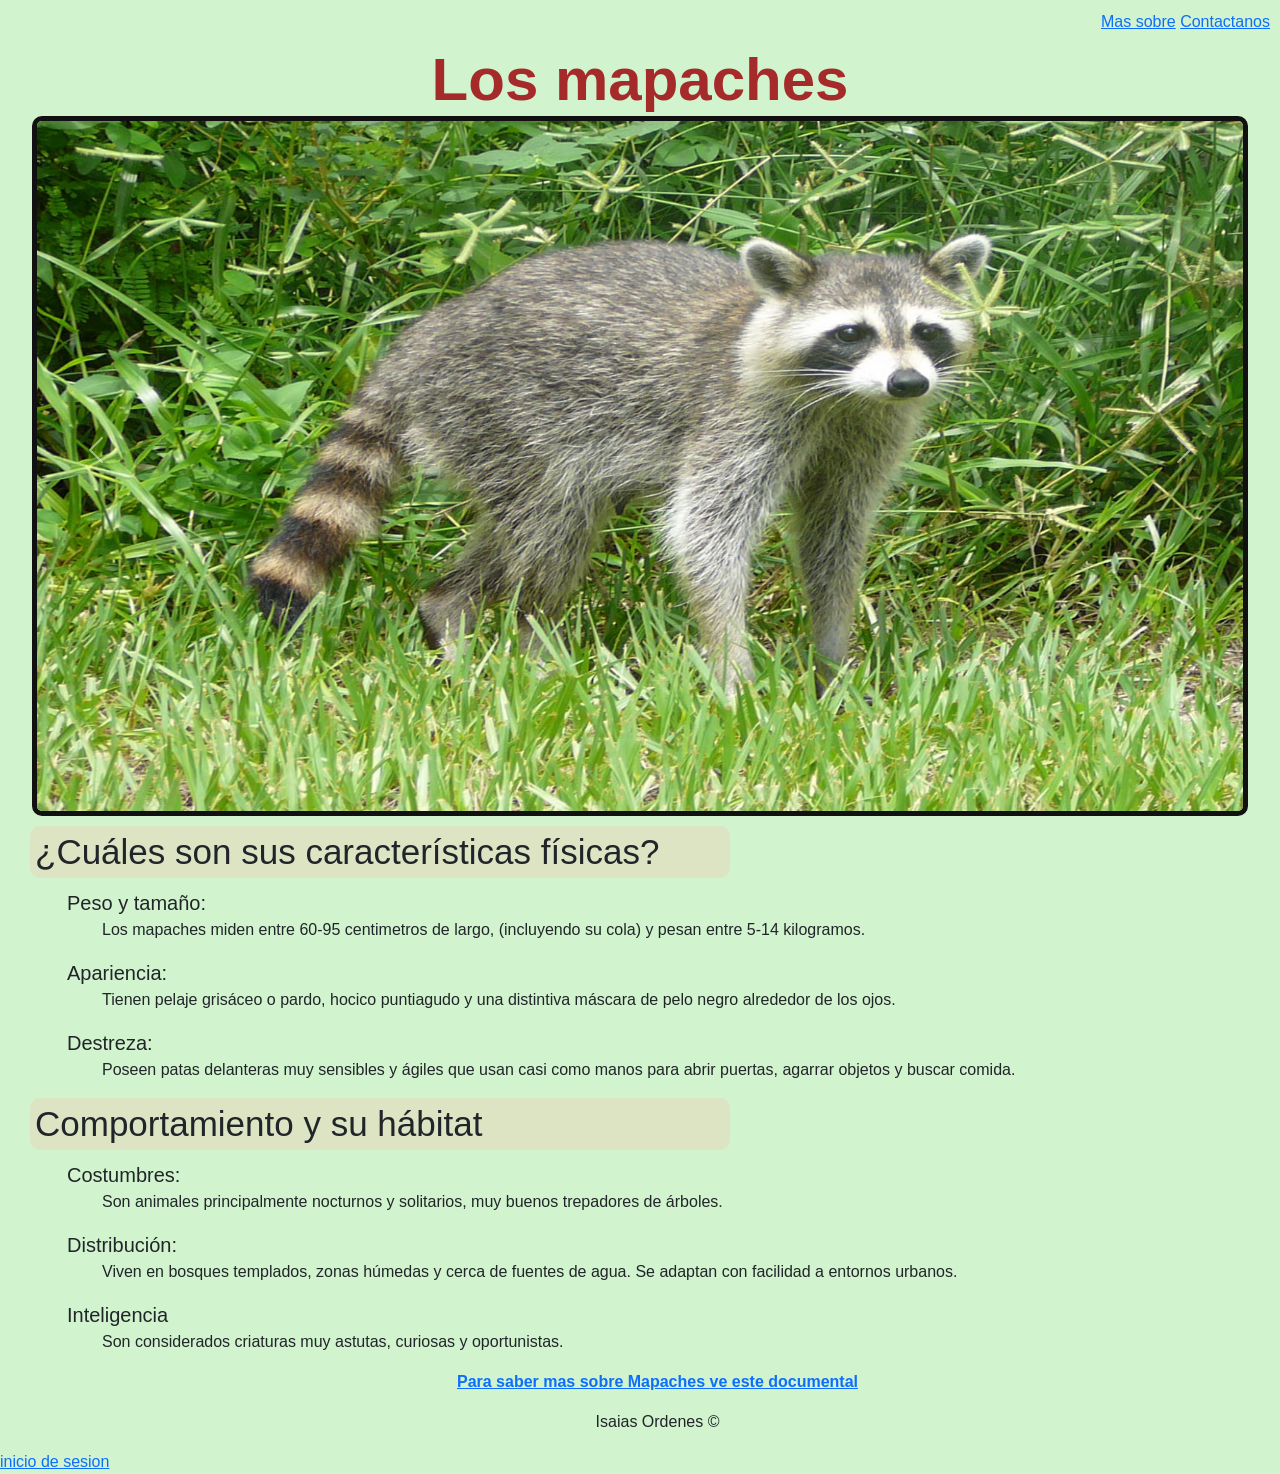
<file: index.html>
<!DOCTYPE html>
<html lang="es">
<head>
    <meta charset="UTF-8">
    <meta name="viewport" content="width=device-width, initial-scale=1.0">
    <title>Los mapaches</title>
    <link rel="icon" href="img/icon.jpg">
    <link rel="stylesheet" href="css/style.css">

    <link href="https://cdn.jsdelivr.net/npm/bootstrap@5.3.8/dist/css/bootstrap.min.css" rel="stylesheet" integrity="sha384-sRIl4kxILFvY47J16cr9ZwB07vP4J8+LH7qKQnuqkuIAvNWLzeN8tE5YBujZqJLB" crossorigin="anonymous">

</head>
<body class="body-index">

<header>
  <div class="barra-nav">
      <a href="html/mas_sobre.html">Mas sobre</a>
      <a href="html/contactos.html">Contactanos</a>
  </div>
    <h1 class="titulo">
      Los mapaches
    </h1>
</header>  
<!-- Carrusel-->

<div id="mapacheC" class="carousel slide">
  <div class="carousel-inner">
    <div class="carousel-item active" >
      <img src="img/mapache.jpg" alt="Mapache"
          class="img">
    </div>
    <div class="carousel-item">
      <img src="img/mapache1.avif" alt="Mapache1"
          class="img">
    </div>
    <div class="carousel-item">
      <img src="img/mapache2.jpg" alt="Mapache2" 
          class="img">
      </div>
    </div>
  </div>


<div class="boton">
  <button class="carousel-control-prev" type="button" data-bs-target="#mapacheC" data-bs-slide="prev">
    <span class="carousel-control-prev-icon" aria-hidden="true"></span>
    <span class="visually-hidden">Previous</span>
  </button>
  
  <button class="carousel-control-next" type="button" data-bs-target="#mapacheC" data-bs-slide="next">
    <span class="carousel-control-next-icon" aria-hidden="true"></span>
    <span class="visually-hidden">Next</span>
  </button>

</div>

<!-- Fin carrusel -->

<div>
  <nav>
    <h2 class="subtitulo">
      ¿Cuáles son sus características físicas?
    </h2>
    <ul class="titulo-e">
      Peso y tamaño:
      <p>
        Los mapaches miden entre 60-95 centimetros de largo, (incluyendo su cola) y pesan entre 5-14 kilogramos.
      </p>
    </ul>
    <ul class="titulo-e">
      Apariencia:
      <p>
        Tienen pelaje grisáceo o pardo, hocico puntiagudo y una distintiva máscara de pelo negro alrededor de los
        ojos.
      </p>
    </ul>
    <ul class="titulo-e">
      Destreza:
      <p>
        Poseen patas delanteras muy sensibles y ágiles que usan casi como manos para abrir puertas, agarrar objetos y
        buscar comida.
      </p>
    </ul>
  </nav>
  <nav>
    <h2 class="subtitulo">
      Comportamiento y su hábitat
    </h2>
    <ul class="titulo-e">
      Costumbres:
      <p>
        Son animales principalmente nocturnos y solitarios, muy buenos trepadores de árboles.
      </p>
    </ul>
    <ul class="titulo-e">
      Distribución:
      <p>
        Viven en bosques templados, zonas húmedas y cerca de fuentes de agua. Se adaptan con facilidad a entornos
        urbanos.
      </p>
    </ul>
    <ul class="titulo-e">
      Inteligencia
      <p>
        Son considerados criaturas muy astutas, curiosas y oportunistas.
      </p>
    </ul>
  </nav>
</div>

<a href="https://youtu.be/q6YsdENS6ok">
  <p class="link">
    Para saber mas sobre Mapaches ve este documental
  </p>
</a>

    <footer style="text-align: center">
        <p>Isaias Ordenes &copy;</p>
    </footer>

  <a href="html/inicio-sesion.html">inicio de sesion</a>



<script src="https://cdn.jsdelivr.net/npm/bootstrap@5.3.8/dist/js/bootstrap.bundle.min.js" integrity="sha384-FKyoEForCGlyvwx9Hj09JcYn3nv7wiPVlz7YYwJrWVcXK/BmnVDxM+D2scQbITxI" crossorigin="anonymous"></script>
</body>
</html>
</file>
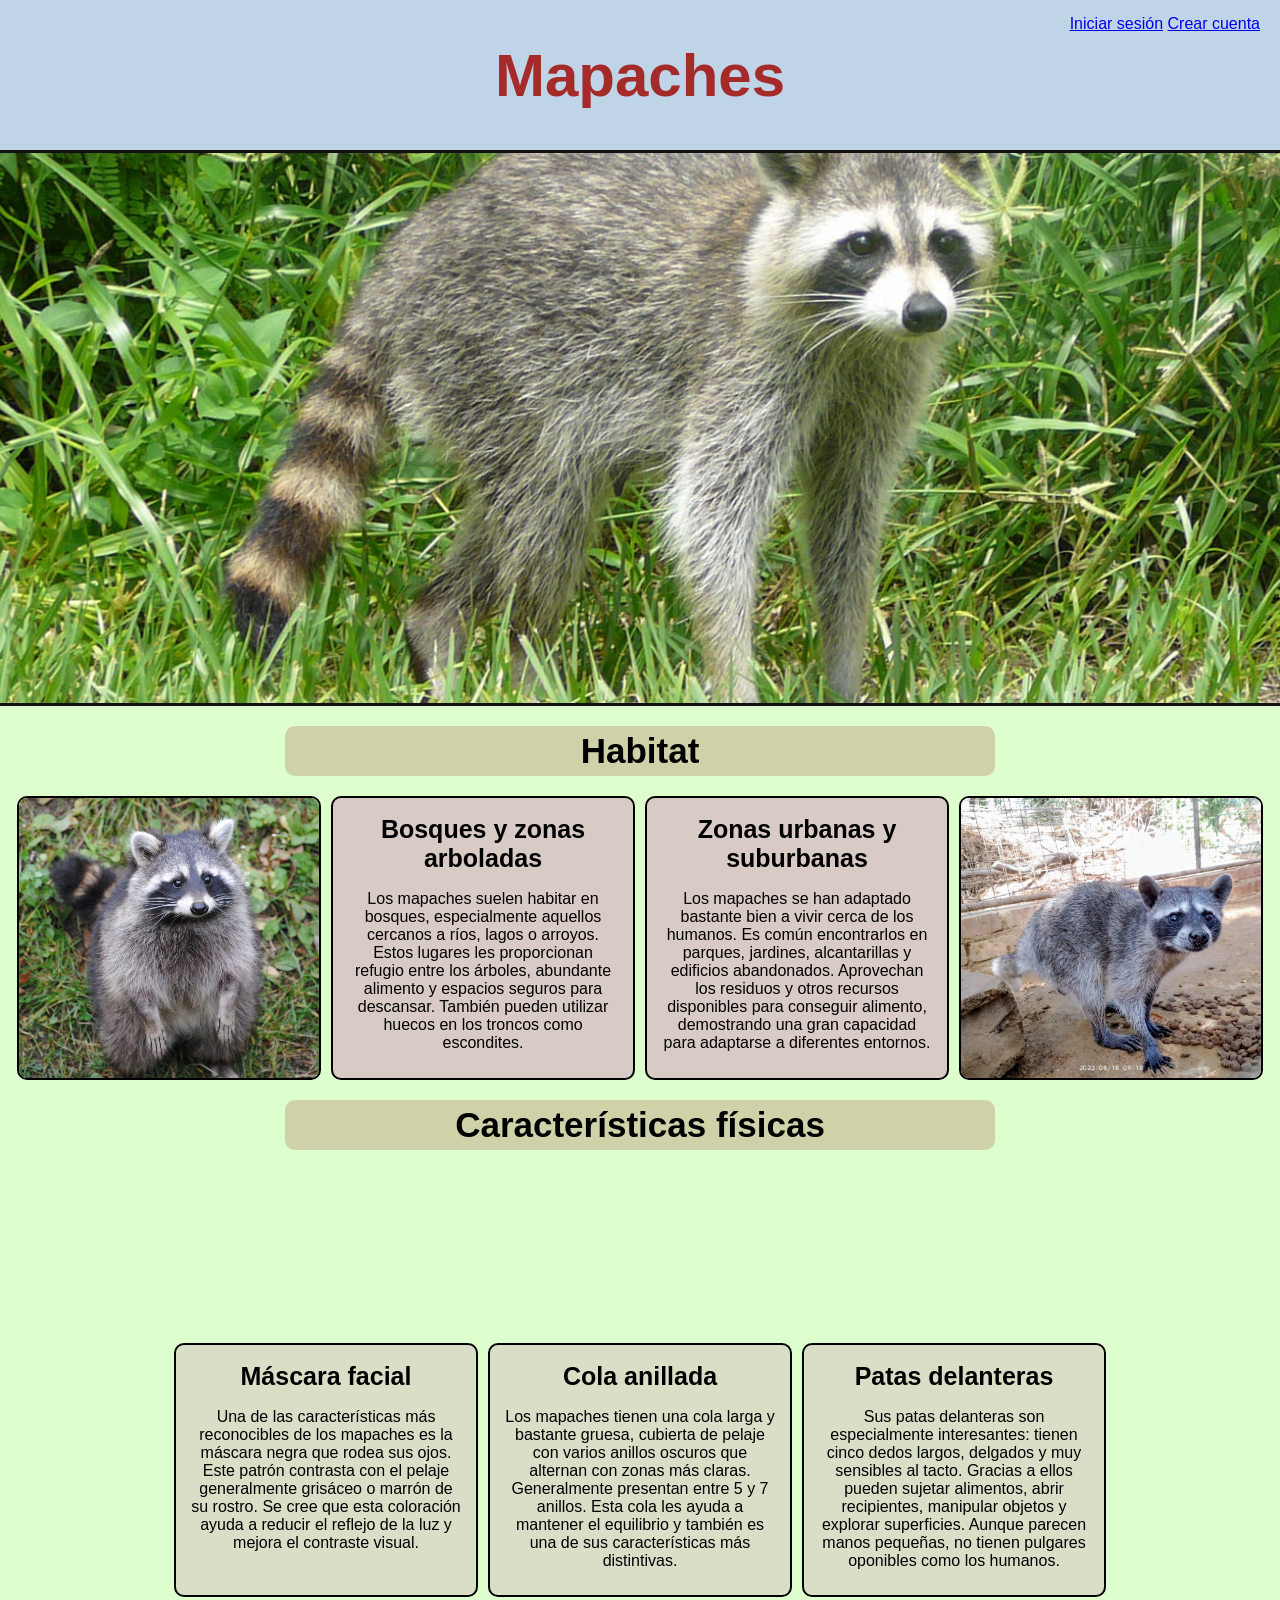
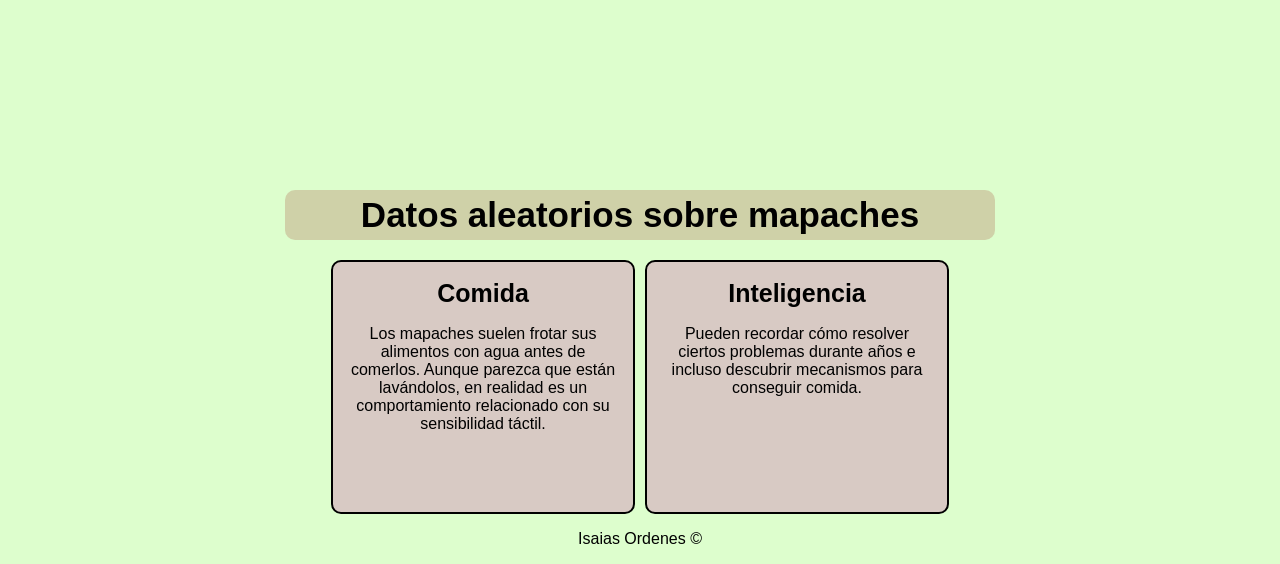
<file: index1.html>
<!DOCTYPE html>
<html lang="es">
<head>
    <!--Meta tags-->
    <meta name="authors" content="Cepillin-debug">
    <meta name="keywords" content="mapaches, mapache, animales">
    <meta name="description" content="Pagina web sobre mapaches">

    <meta charset="UTF-8">
    <meta name="viewport" content="width=device-width, initial-scale=1.0">

    <!--favicon y estilo-->
    <link rel="icon" href="img/icon.jpg">
    <link rel="stylesheet" href="css/index.css">
    <title>Los mapaches</title>
</head>
<body>

    <div class="separador-general">
        <div class="navegacion">
            <a href="html/inicio-sesion.html">Iniciar sesión</a>
            <a href="html/crear-cuenta.html">Crear cuenta</a>
        </div>

        <div class="barra">
            <h1 class="titulo">Mapaches</h1>
        </div>
    </div>


    <div class="carrusel">
    <img class="slide activa" src="img/mapache.jpg" alt="Mapache 1">
    <img class="slide" src="img/mapache1.avif" alt="Mapache 2">
    <img class="slide" src="img/mapache2.jpg" alt="Mapache 3">
    </div>
    <script src="js/carrusel.js"></script>


    <div>
    <h1 class="subtitulo">Habitat</h1>

            <div class="contenedor-h">
                <div class="foto-h">   
                    <img src="img/mapache5.jpg" alt="Mapache 5">
                </div>
            <div class="cartas-h">
            <h1 class="titulo-e">Bosques y zonas arboladas</h1>
            <p class="texto-cartas"> Los mapaches suelen habitar en bosques, especialmente aquellos cercanos a ríos, lagos o arroyos. Estos lugares les proporcionan refugio entre los árboles, abundante alimento y espacios seguros para descansar. También pueden utilizar huecos en los troncos como escondites.</p>
            </div>

            <div class="cartas-h">
            <h1 class="titulo-e">Zonas urbanas y suburbanas</h1>
            <p class="texto-cartas">Los mapaches se han adaptado bastante bien a vivir cerca de los humanos. Es común encontrarlos en parques, jardines, alcantarillas y edificios abandonados. Aprovechan los residuos y otros recursos disponibles para conseguir alimento, demostrando una gran capacidad para adaptarse a diferentes entornos.</p>
            </div>
                <div class="foto-h">   
                    <img src="img/mapache6.jpg" alt="Mapache 5">
                </div>
        </div>

</div>

<div>
    <h1 class="subtitulo">Características físicas</h1>
    <div class="fondo-c">
            <div class="contenedor" style="margin: auto;">
            <div class="cartas-f">
            <h1 class="titulo-e">Máscara facial</h1>
            <p class="texto-cartas"> Una de las características más reconocibles de los mapaches es la máscara negra que rodea sus ojos. Este patrón contrasta con el pelaje generalmente grisáceo o marrón de su rostro. Se cree que esta coloración ayuda a reducir el reflejo de la luz y mejora el contraste visual.</p>

            </div>
            <div class="cartas-f">
            <h1 class="titulo-e">Cola anillada</h1>
            <p class="texto-cartas" >Los mapaches tienen una cola larga y bastante gruesa, cubierta de pelaje con varios anillos oscuros que alternan con zonas más claras. Generalmente presentan entre 5 y 7 anillos. Esta cola les ayuda a mantener el equilibrio y también es una de sus características más distintivas.</p>

            </div>
            <div class="cartas-f">
            <h1 class="titulo-e">Patas delanteras</h1>
            <p class="texto-cartas">Sus patas delanteras son especialmente interesantes: tienen cinco dedos largos, delgados y muy sensibles al tacto. Gracias a ellos pueden sujetar alimentos, abrir recipientes, manipular objetos y explorar superficies. Aunque parecen manos pequeñas, no tienen pulgares oponibles como los humanos.</p>

            </div>
        </div>
    </div>
</div>



    <div>
        <h1 class="subtitulo">Datos aleatorios sobre mapaches</h1>
        <div class="contenedor">
            <div class="cartas">
            <h1 class="titulo-e">Comida</h1>
            <p class="texto-cartas"> Los mapaches suelen frotar sus alimentos con agua antes de comerlos. Aunque parezca que están lavándolos, en realidad es un comportamiento relacionado con su sensibilidad táctil.</p>

            </div>
            <div class="cartas">
            <h1 class="titulo-e">Inteligencia</h1>
            <p class="texto-cartas">Pueden recordar cómo resolver ciertos problemas durante años e incluso descubrir mecanismos para conseguir comida.</p>

            </div>
        </div>
    </div>

        <footer>
            <p>Isaias Ordenes &copy;</p>
        </footer>
</body>
</html>
</file>
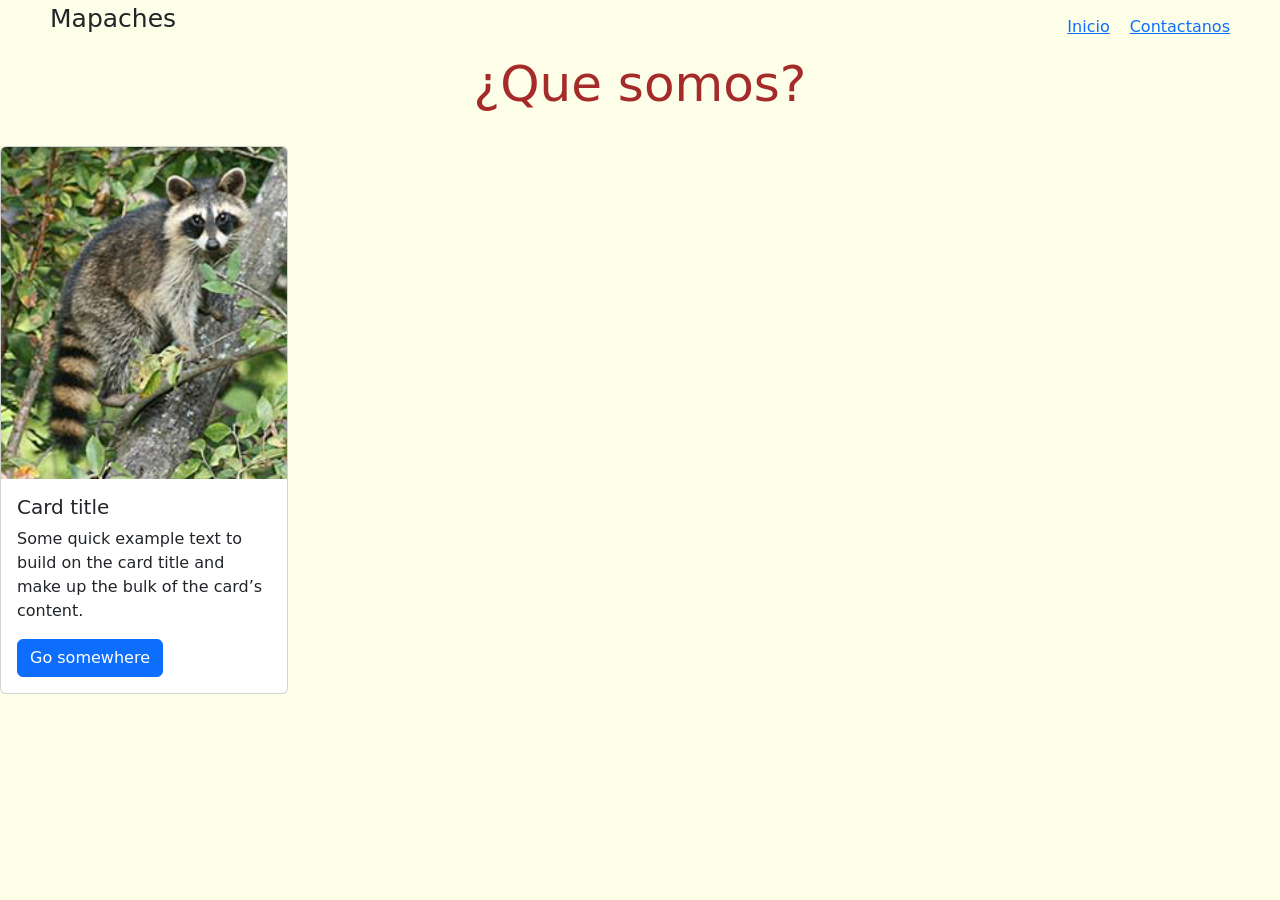
<file: html/acerdade.html>
<!DOCTYPE html>
<html lang="en">
<head>
    <meta charset="UTF-8">
    <meta name="viewport" content="width=device-width, initial-scale=1.0">
    <link rel="icon" href="../img/icon.jpg">
    <title>Sobre nosotros</title>
        <link href="https://cdn.jsdelivr.net/npm/bootstrap@5.3.8/dist/css/bootstrap.min.css" rel="stylesheet" integrity="sha384-sRIl4kxILFvY47J16cr9ZwB07vP4J8+LH7qKQnuqkuIAvNWLzeN8tE5YBujZqJLB" crossorigin="anonymous">
</head>
<body  style="margin: 0;background-color:#FDFEE7";>
   <head>
        <div style="display: flex; justify-content: space-between; align-items: center;">
    
            <p style="padding-left: 50px; font-size: 25px;">
                Mapaches
            </p>
    
            <div style="display: flex; gap: 20px; padding-right: 50px;">
                <a href="../index.html">
                    Inicio
                </a>
    
                <a href="html/contactos.html">
                    Contactanos
                </a>
            </div>
        </div>
    </head>  

    <h1 style="text-align: center; font-size: 50px; color: brown;">
        ¿Que somos?
    </h1>
<br>
<div class="card" style="width: 18rem;">
  <img src="../img/mapache3.jpg" class="card-img-top" alt="...">
  <div class="card-body">
    <h5 class="card-title">Card title</h5>
    <p class="card-text">Some quick example text to build on the card title and make up the bulk of the card’s content.</p>
    <a href="#" class="btn btn-primary">Go somewhere</a>
  </div>
</div>



<script src="https://cdn.jsdelivr.net/npm/bootstrap@5.3.8/dist/js/bootstrap.bundle.min.js" integrity="sha384-FKyoEForCGlyvwx9Hj09JcYn3nv7wiPVlz7YYwJrWVcXK/BmnVDxM+D2scQbITxI" crossorigin="anonymous"></script>
</body>
</html>
</file>
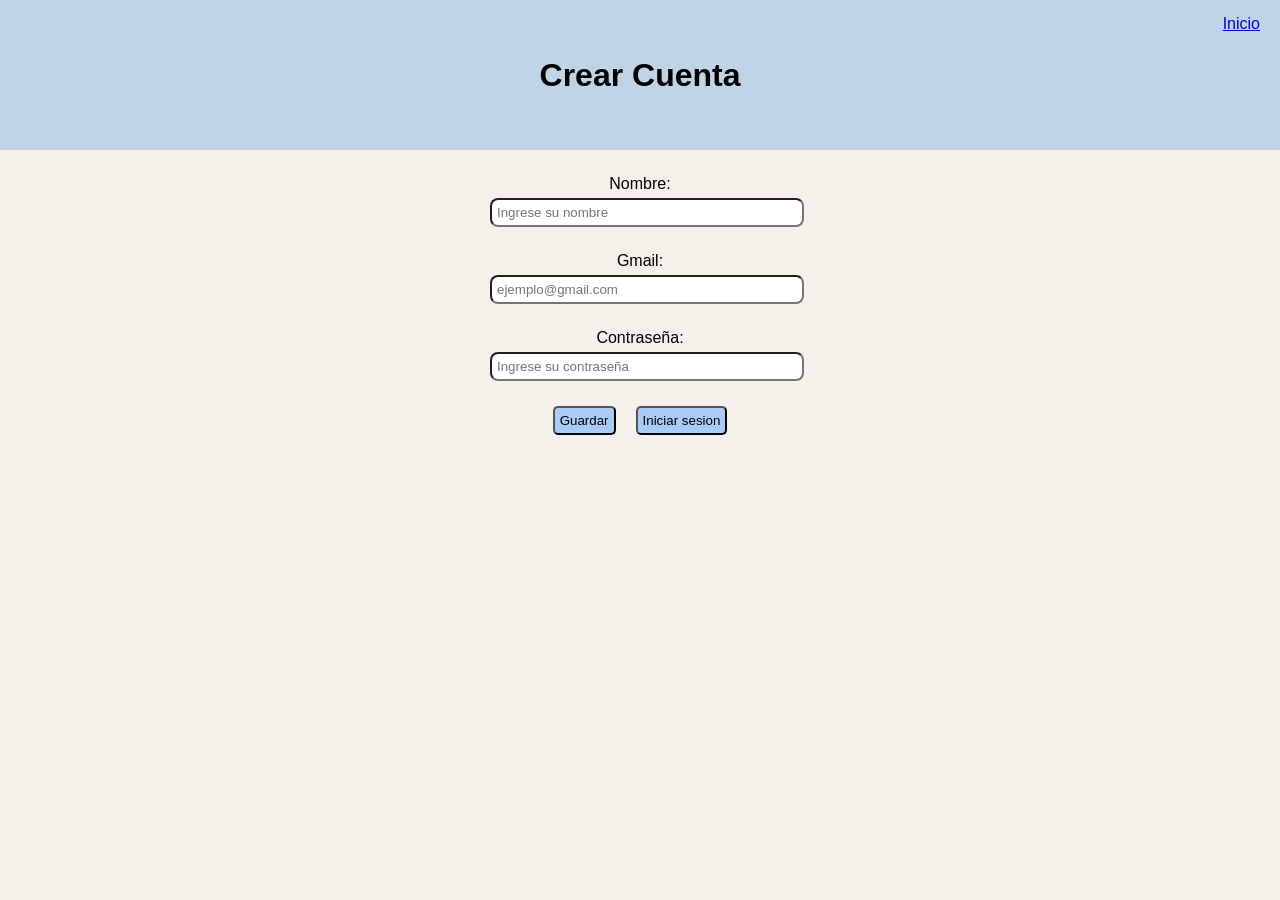
<file: html/crear-cuenta.html>
<!DOCTYPE html>
<html lang="en">
<head>
    <meta charset="UTF-8">
    <meta name="viewport" content="width=device-width, initial-scale=1.0">
    <link rel="stylesheet" href="../css/inicio-creacion.css">
    <link rel="stylesheet" href="../css/style.css">
    <title>Crear Cuenta</title>
</head>
<body>
    <div>
        <div class="separador-general">
            <div class="navegacion">
                <a href="../index1.html">Inicio</a>
            </div>
            <h1 class="titulo-separador">Crear Cuenta</h1>
        </div>

        <form id="form-registro">
            <div class="contenedor">

                <div class="nosexd">
                    <label class="label-s" for="nombre">Nombre:</label>
                    <input type="text" id="nombre" name="nombre" required placeholder="Ingrese su nombre">
                </div>

                <div class="nosexd">
                    <label class="label-s" for="gmail">Gmail:</label>
                    <input type="email" id="gmail" name="gmail" required placeholder="ejemplo@gmail.com">
                </div>

                <div class="nosexd"> 
                    <label class="label-s" for="contraseña">Contraseña:</label>
                    <input type="password" id="contraseña" name="contraseña" required placeholder="Ingrese su contraseña">
                </div>

                <div class="pestaña">
                    <button class="boton-enviar" type="submit">Guardar</button>
                    <a href="inicio-sesion.html"><button class="boton-creacion" type="button">Iniciar sesion</button></a>
                </div>
            </div>
        </form>
    <script src="../js/validacion.js"></script>
    </div>
</body>
</html>
</file>
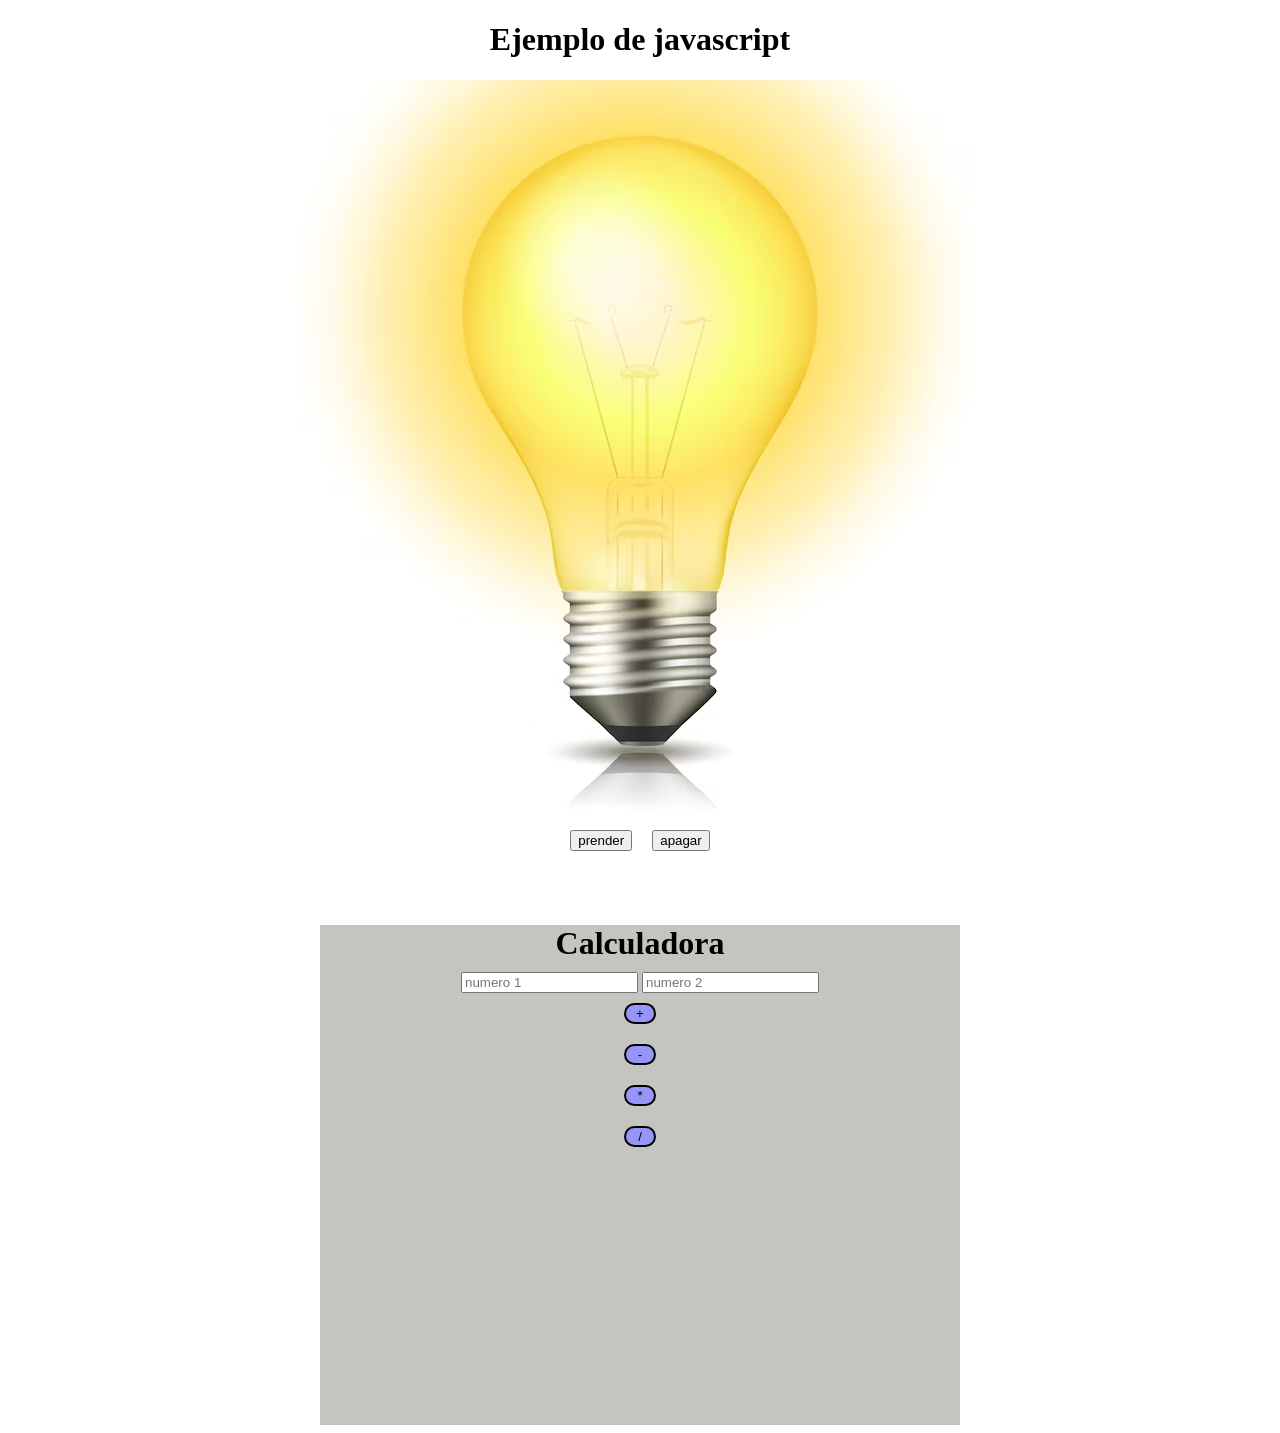
<file: html/ejemplo.html>
<!DOCTYPE html>
<html lang="en">
<head>
    <meta charset="UTF-8">
    <meta name="viewport" content="width=device-width, initial-scale=1.0">
    <script src="../js/funciones.js"></script>
    <link rel="stylesheet" href="../css/style.css">
    <title>Document</title>
</head>
<body>
    <h1 style="text-align: center;">Ejemplo de javascript</h1>
    <div style="display: flex; justify-content: center; align-items: center;">

        <img id="imgp" src="../img/A-prendida.avif" alt="ampolleta predida">
    </div>

    <div style="display: flex; justify-content: center; align-items: center;">
        <button style="margin: 10px;" onclick="P_Ampolleta()">prender</button>
        <button style="margin: 10px;" onclick="A_Ampolleta()">apagar</button>

    </div>

    <br>
    <br>
    <br>

<div style="background: rgb(196, 196, 193); width: 50vw; height: 500px; text-align: center; margin: auto;">
        <div>
            <h1 style="text-align: center; margin: 10px;">
                Calculadora
            </h1>

            <form>
                <input type="number" id="num1" placeholder="numero 1">
                <input type="number" id="num2" placeholder="numero 2">
            </form>

        <div class="contenedor-calculadora">        
        <button class="boton-calculadora">+</button>
        <button class="boton-calculadora">-</button>
        <button class="boton-calculadora">*</button>
        <button class="boton-calculadora">/</button>
        </div>
    </div>
</div>
</body>
</html>
</file>
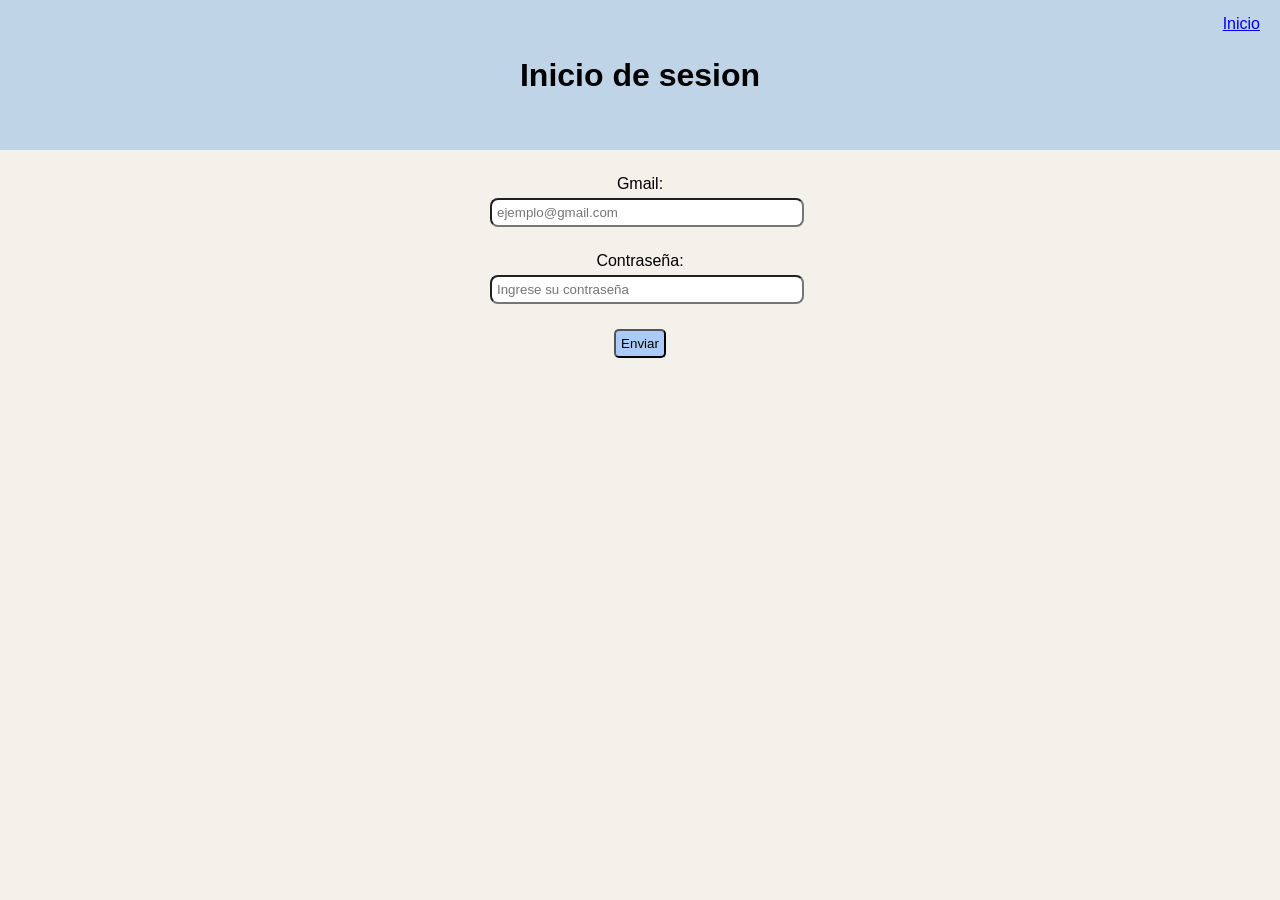
<file: html/inicio-sesion.html>
<!DOCTYPE html>
  <html lang="en">
  <head>
      <meta charset="UTF-8">
      <meta name="viewport" content="width=device-width, initial-scale=1.0">
      <title>Inicio de Sesion</title>
      <link rel="stylesheet" href="../css/inicio-creacion.css">
  </head> 

  <body>
    <div>
          <div class="separador-general">
            <div class="navegacion">
              <a href="../index1.html">Inicio</a>
            </div>
            <h1 class="titulo-separador">Inicio de sesion</h1>
          </div>

        <form id="form-login">
          <div class="contenedor">

            <div class="nosexd">
              <label class="label-s" for="gmail">Gmail:</label>
              <input type="email" id="gmail" name="gmail" required placeholder="ejemplo@gmail.com">
            </div>

            <div class="nosexd"> 
              <label class="label-s" for="contraseña">Contraseña:</label>
              <input type="password" id="contraseña" name="contraseña" required placeholder="Ingrese su contraseña">
            </div>

            <div class="pestaña">
              <button class="boton-enviar" type="submit">Enviar</button>
            </div>

          </div>
        </form>

  <script src="../js/validacion.js"></script>
  </div>
  </body>
  </html>
</file>
<file: css/style.css>
.texto-separador{
    margin: 0;
    text-align: center;
}

.cartas{
    width: 300px;
    height: 350px;
    border: 2px solid black;
    border-radius: 10px;
    text-align: center;
    margin: auto;
    background: rgb(216, 202, 196);
    display: flex;
    gap: 10px;
}








.body-index{
    margin: 0;
    font-family: sans-serif;
    background:rgb(209, 243, 206) !important; 
}

.body-contacto{
    margin: 10px 10px;
    font-family: sans-serif;
    background:rgb(178, 203, 226);
}

.titulo{
    font-size: 60px;
    text-align: center;
    color:brown;
    font-weight: bold;
    margin: 0;
}

.subtitulo{
    margin: 10px 30px;
    font-size: 35px;
    padding: 5px;
    background: rgba(248, 189, 169, 0.293);
    max-width: 700px;
    border-radius: 10px;
}

.titulo-e{
    font-size: 20px;
    margin-left: 35px;
}

p{
    font-size: 16px;
    margin-left: 35px;
}

.img{
    width: 95%;
    height: 700px;
    box-sizing: border-box;
    margin: auto;
    display: block;
    border: 5px solid #111;
    border-radius: 10px;
}

.link{
    text-align: center;
    font-weight: bold;
}

.barra-nav{
    text-align: right;
    margin: 10px;
}

.boton{
    max-height: 500px;
}

.contenedor-calculadora{
    display: flex;
    flex-direction: column;
    gap: 10px;
}

.boton-calculadora{
    width: 5%;
    height: 5%;
    margin: auto;
    margin-top: 10px;
    text-align: center;
    border: 2px solid black;
    border-radius: 100px;
    background: rgb(149, 149, 250);

}
</file>
<file: css/index.css>
body{
    margin: 0;
    font-family: sans-serif;
    background:#ddfecd;
}

.navegacion{
    position: absolute;
    top: 15px;
    right: 20px;
}

.separador-general{
    background: rgb(192, 212, 231);
    width: 100%;
    height: 150px;
    margin: 0;
    display: flex;
    justify-content: center;
    align-items: center;
    position: relative;
}

.carrusel {
    width: 100%;
    margin: auto;
    text-align: center;
    border-top: 3px solid #111;
    border-bottom: 3px solid #111;
}

.slide {
    display: none;
    width: 100%;
    height: 550px;
    object-fit: cover;
}

.slide.activa {
    display: block;
}

.contenedor{
    display: flex;
    gap: 10px;
    justify-content: center;
}

.contenedor-h{
    display: flex;
    gap: 10px;
    justify-content: center;
}

.cartas{
    width: 300px;
    height: 250px;
    border: 2px solid black;
    border-radius: 10px;
    text-align: center;
    background: rgb(216, 202, 196);
}
.cartas-h{
    width: 300px;
    height: 280px;
    border: 2px solid black;
    border-radius: 10px;
    text-align: center;
    background: rgb(216, 202, 196);
}

.foto-h {
    width: 300px;
    height: 280px;
    border: 2px solid black;
    border-radius: 10px;
    overflow: hidden;
}

.foto-h img {
    width: 100%;
    height: 100%;
    object-fit: cover;
}

.cartas-f{
    width: 300px;
    height: 250px;
    border: 2px solid black;
    border-radius: 10px;
    text-align: center;
    background: rgb(216, 202, 196, 0.6);
}

.titulo{
    font-size: 60px;
    text-align: center;
    color:brown;
    font-weight: bold;
    margin: 0;
}

.subtitulo{
    text-align: center;
    margin:20px auto;
    font-size: 35px;
    padding: 5px;
    background: rgba(173, 101, 78, 0.293);
    max-width: 700px;
    border-radius: 10px;
}

.titulo-e{
    font-size: 25px;
    text-align: center;
}

.texto-cartas{
    width: 90%;
    font-size: 16px;
    margin: 5px auto;
    text-align: center;
}

.fondo-c{
    background: url("../img/mapache4.jpg");
    background-size: cover;
    background-position: center;
    background-repeat: no-repeat;
    background-attachment: fixed;
    width: 100%;
    height: 600px;
    display: flex;
    align-items: center;
    justify-content: center;
}

footer{
    text-align: center;
}
</file>
<file: css/inicio-creacion.css>
body{
    margin: 0;
    font-family: sans-serif;
    background:#F4F1EA;
}

.navegacion{
    position: absolute;
    top: 15px;
    right: 20px;
}

.separador-general{
    background: rgb(192, 212, 231);
    width: 100%;
    height: 150px;
    margin: 0;
    display: flex;
    justify-content: center;
    align-items: center;
    position: relative;
}

.pestaña{
    display: flex;
    justify-content: center;   
    gap: 20px;               
    margin-bottom: 5px;
}

.boton-enviar{
    color: #000;
    background: #aacaf8;
    border-radius: 5px;
    padding: 5px;
}

.boton-creacion{
    background: #aacaf8;
    border-radius: 5px;
    padding: 5px;
}

.contenedor{
    margin: 25px;
    justify-content: center;   
}
.nosexd{
    display: flex;
    flex-direction: column;
    gap: 5px;
    width: 300px;
    margin: 25px auto; 
}

.nosexd input {
    width: 100%;
    padding: 5px;
    border-radius: 8px;
}

.label-s{
    display: block;
    text-align: center;
}
</file>
